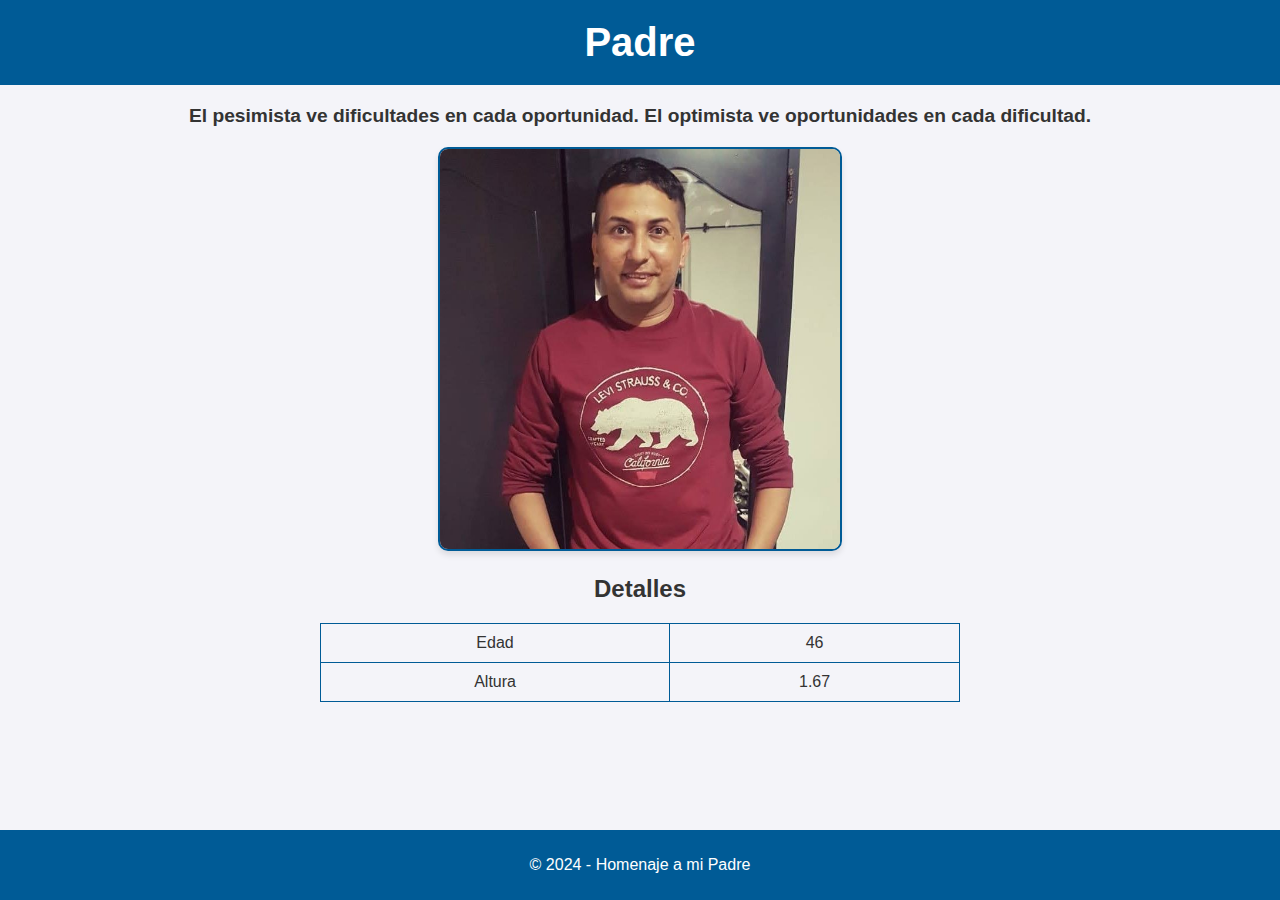
<file: index.html>
<!DOCTYPE html>
<html lang="es">
<head>
    <meta charset="UTF-8">
    <meta name="viewport" content="width=device-width, initial-scale=1.0">
    <title>El Layons</title>
    <link rel="stylesheet" href="Styles/styleInde.css">
</head>
<body>
    <header>
        <h1 class="title">Padre</h1>
    </header>

    <section class="quote">
        <p><strong>El pesimista ve dificultades en cada oportunidad. El optimista ve oportunidades en cada dificultad.</strong></p>
    </section>

    <section class="image-container">
        <a href="pagina2.html">
            <img src="Imagine/Padre.jpg" alt="No disponible" class="main-image">
        </a>
    </section>

    <section class="info">
        <h2 style="text-align: center;">Detalles</h2>
        <table>
            <tr>
                <td>Edad</td>
                <td>46</td>
            </tr>
            <tr>
                <td>Altura</td>
                <td>1.67</td>
            </tr>
        </table>
    </section>

    <footer>
        <p>© 2024 - Homenaje a mi Padre</p>
    </footer>

    <script src="JS/script.js"></script>
</body>
</html>
</file>
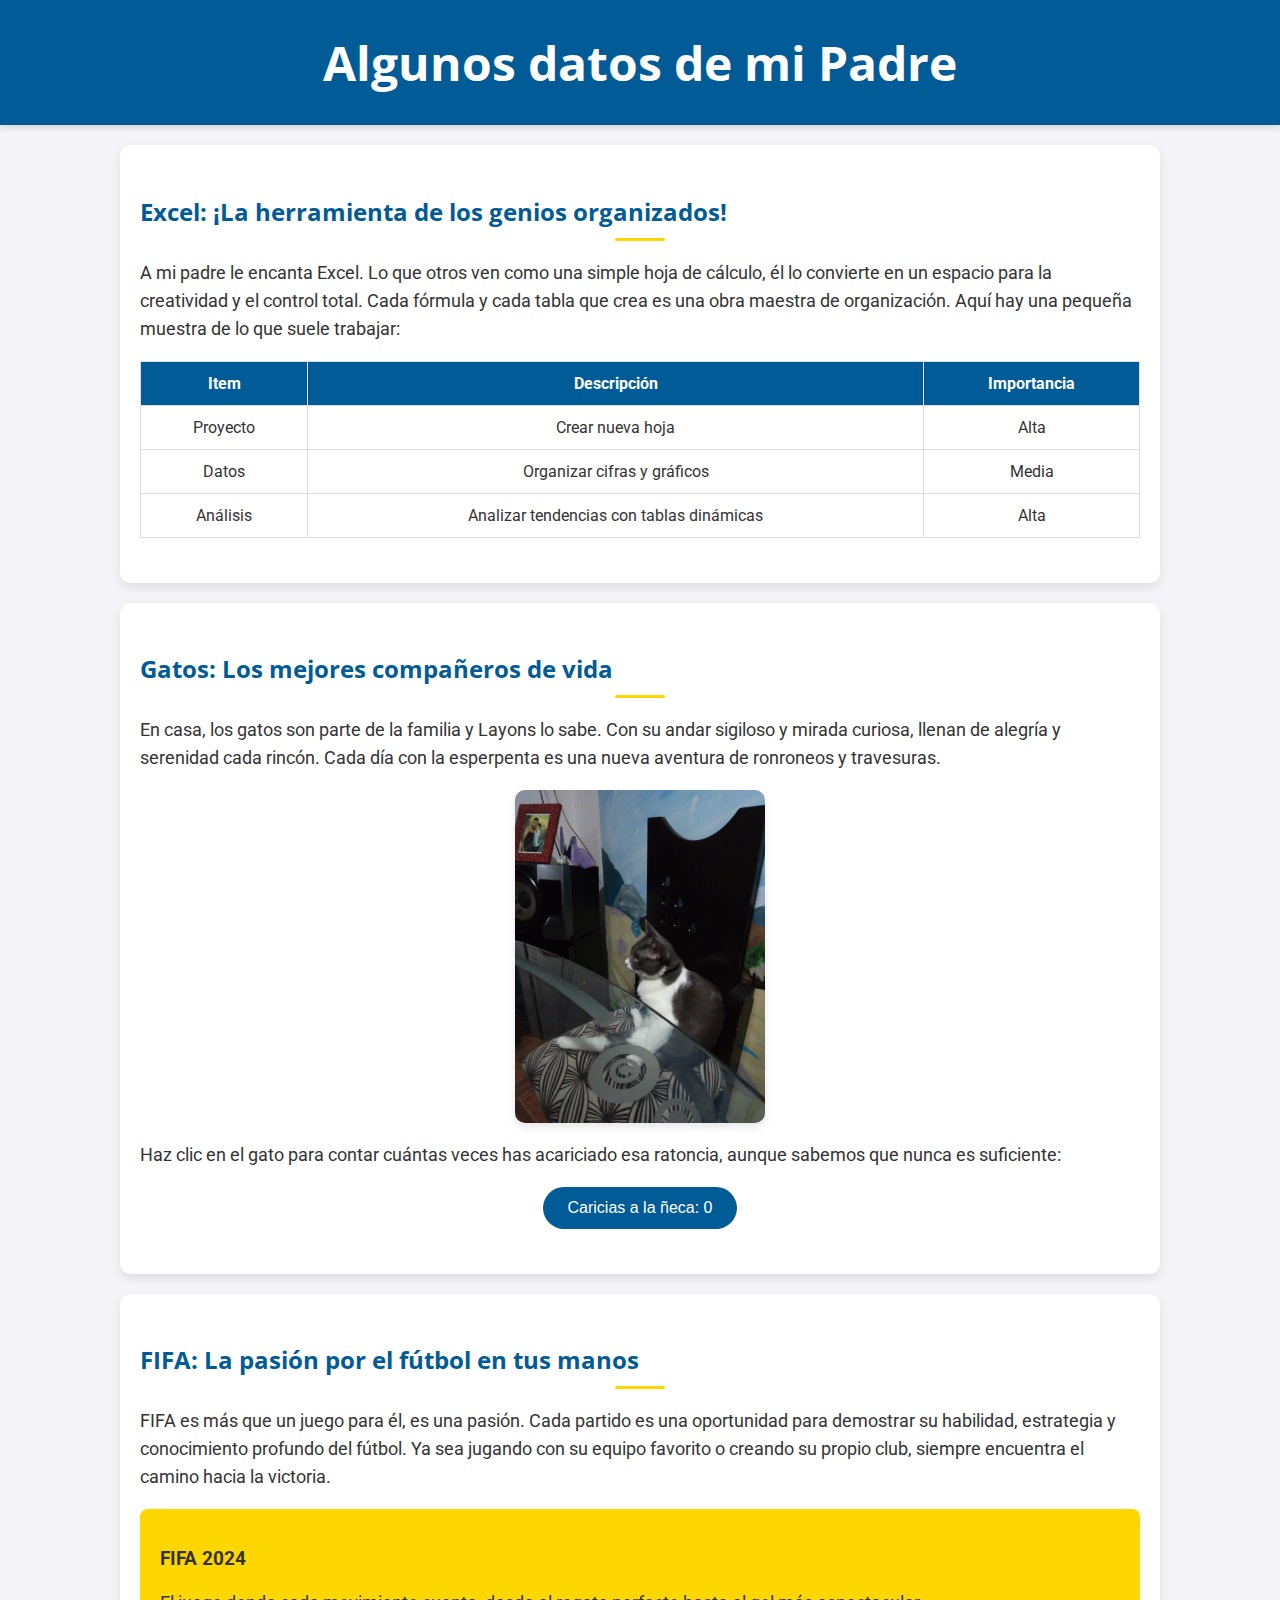
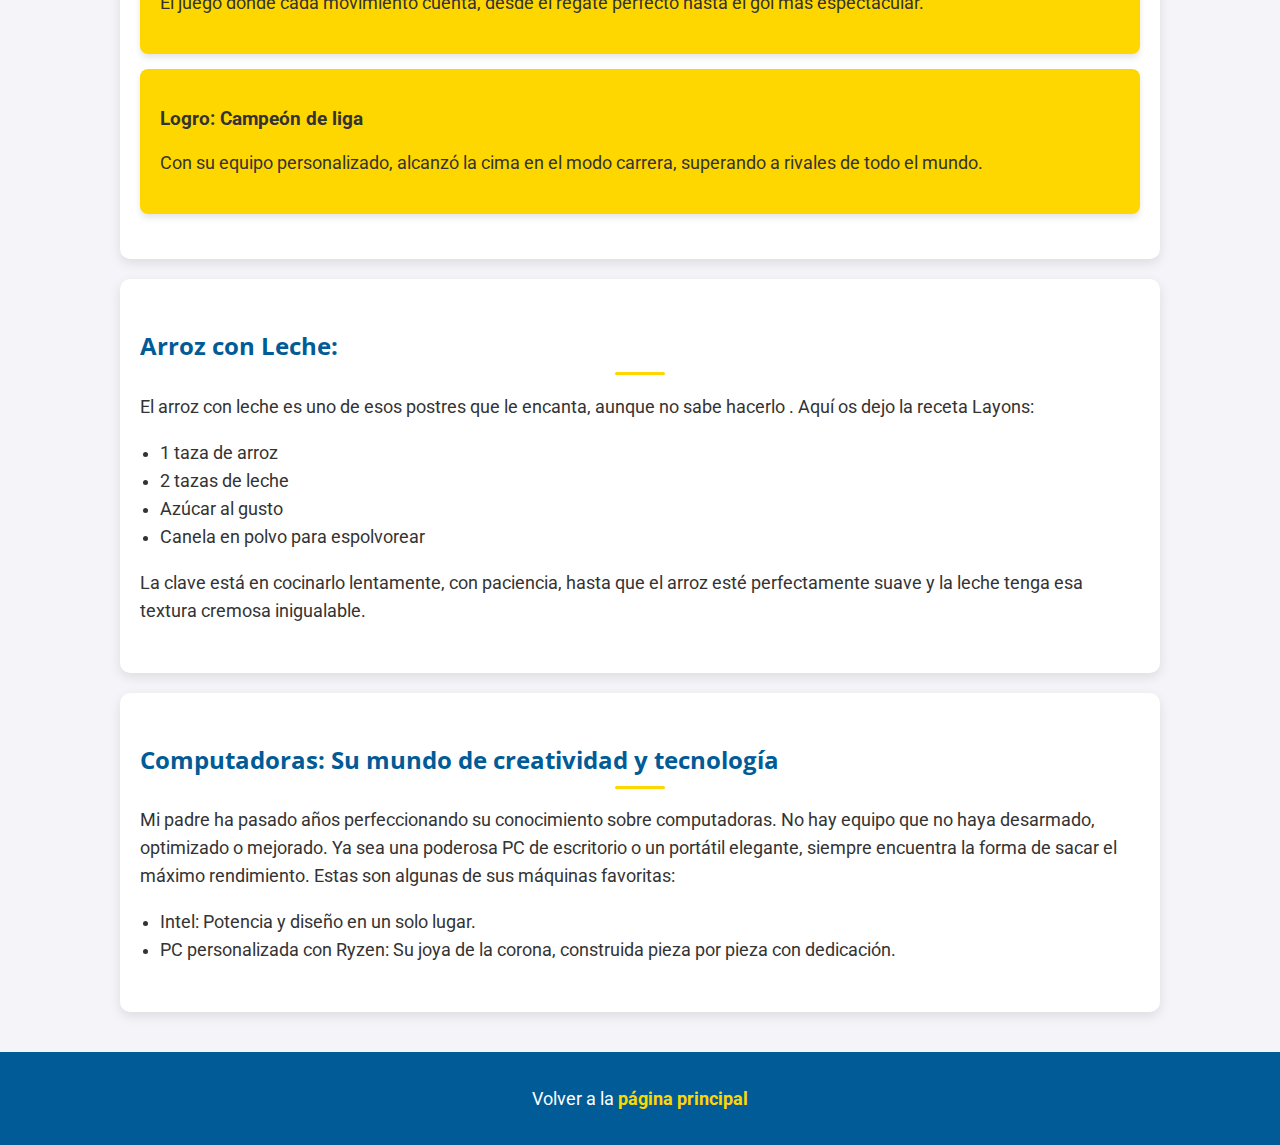
<file: pagina2.html>
<!DOCTYPE html>
<html lang="es">
<head>
    <meta charset="UTF-8">
    <meta name="viewport" content="width=device-width, initial-scale=1.0">
    <title>El Layons - Hobbies y Gustos</title>
    <link rel="stylesheet" href="Styles/stylePag2.css">
</head>
<body>
    <header>
        <h1 class="title">Algunos datos de mi Padre</h1>
    </header>

    <!-- Sección de Excel -->
    <section class="excel">
        <h2>Excel: ¡La herramienta de los genios organizados!</h2>
        <p>A mi padre le encanta Excel. Lo que otros ven como una simple hoja de cálculo, él lo convierte en un espacio para la creatividad y 
            el control total. Cada fórmula y cada tabla que crea es una obra maestra de organización. Aquí hay una pequeña muestra de lo que 
            suele trabajar:</p>
        <table id="excel-table">
            <tr>
                <th>Item</th>
                <th>Descripción</th>
                <th>Importancia</th>
            </tr>
            <tr>
                <td>Proyecto</td>
                <td>Crear nueva hoja</td>
                <td>Alta</td>
            </tr>
            <tr>
                <td>Datos</td>
                <td>Organizar cifras y gráficos</td>
                <td>Media</td>
            </tr>
            <tr>
                <td>Análisis</td>
                <td>Analizar tendencias con tablas dinámicas</td>
                <td>Alta</td>
            </tr>
        </table>
    </section>

    <!-- Sección de Gatos -->
    <section class="cats">
        <h2>Gatos: Los mejores compañeros de vida</h2>
        <p>En casa, los gatos son parte de la familia y Layons lo sabe. Con su andar sigiloso y mirada curiosa, llenan de alegría y serenidad 
            cada rincón. Cada día con la esperpenta es una nueva aventura de ronroneos y travesuras.</p>
            <div class="cat-container">
                <img src="Imagine/La hemocha.jpeg" alt="Gato lindo" class="cat-image" id="cat-image">
            </div>            
        <p>Haz clic en el gato para contar cuántas veces has acariciado esa ratoncia, aunque sabemos que nunca es suficiente:</p>
        <button id="cat-clicker">Caricias a la ñeca: 0</button>
    </section>

    <!-- Sección de FIFA -->
    <section class="fifa">
        <h2>FIFA: La pasión por el fútbol en tus manos</h2>
        <p>FIFA es más que un juego para él, es una pasión. Cada partido es una oportunidad para demostrar su habilidad, estrategia y 
            conocimiento profundo del fútbol. Ya sea jugando con su equipo favorito o creando su propio club, siempre encuentra el camino 
            hacia la victoria.</p>
        <div class="card fifa-card">
            <h3>FIFA 2024</h3>
            <p>El juego donde cada movimiento cuenta, desde el regate perfecto hasta el gol más espectacular.</p>
        </div>
        <div class="card fifa-card">
            <h3>Logro: Campeón de liga</h3>
            <p>Con su equipo personalizado, alcanzó la cima en el modo carrera, superando a rivales de todo el mundo.</p>
        </div>
    </section>

    <!-- Sección de Arroz con Leche -->
    <section class="rice-pudding">
        <h2>Arroz con Leche:</h2>
        <p>El arroz con leche es uno de esos postres que le encanta, aunque no sabe hacerlo . Aquí os dejo la receta Layons:</p>
        <ul>
            <li>1 taza de arroz</li>
            <li>2 tazas de leche</li>
            <li>Azúcar al gusto</li>
            <li>Canela en polvo para espolvorear</li>
        </ul>
        <p>La clave está en cocinarlo lentamente, con paciencia, hasta que el arroz esté perfectamente suave y la leche tenga esa textura 
            cremosa inigualable.</p>
    </section>

    <!-- Sección de Computadoras -->
    <section class="computers">
        <h2>Computadoras: Su mundo de creatividad y tecnología</h2>
        <p>Mi padre ha pasado años perfeccionando su conocimiento sobre computadoras. No hay equipo que no haya desarmado, optimizado o mejorado.
            Ya sea una poderosa PC de escritorio o un portátil elegante, siempre encuentra la forma de sacar el máximo rendimiento. Estas son algunas de sus máquinas favoritas:</p>
        <ul>
            <li>Intel: Potencia y diseño en un solo lugar.</li>
            <li>PC personalizada con Ryzen: Su joya de la corona, construida pieza por pieza con dedicación.</li>
        </ul>
    </section>

    <footer>
        <p>Volver a la <a href="index.html">página principal</a></p>
    </footer>

    <script src="JS/script.js"></script>
</body>
</html>
</file>
<file: Styles/styleInde.css>
body {
    font-family: Arial, sans-serif;
    margin: 0;
    padding: 0;
    background-color: #f4f4f9;
    color: #333;
}

header {
    background-color: #005b96;
    color: white;
    text-align: center;
    padding: 20px;
}

.title {
    margin: 0;
    font-size: 2.5em;
}

.quote {
    text-align: center;
    font-size: 1.2em;
    margin: 20px 0;
}

.image-container {
    text-align: center;
    margin: 20px 0;
}

.main-image {
    width: 400px;
    border: 2px solid #005b96;
    border-radius: 10px;
    box-shadow: 0px 4px 6px rgba(0, 0, 0, 0.1);
    transition: transform 0.3s ease;
}

.main-image:hover {
    transform: scale(1.05);
}

.info table {
    width: 50%;
    margin: 20px auto;
    border-collapse: collapse;
}

.info table, .info td {
    border: 1px solid #005b96;
}

.info td {
    padding: 10px;
    text-align: center;
}

footer {
    text-align: center;
    background-color: #005b96;
    color: white;
    padding: 10px 0;
    position: fixed;
    width: 100%;
    bottom: 0;
}
</file>
<file: Styles/stylePag2.css>
/* Importación de Google Fonts */
@import url('https://fonts.googleapis.com/css2?family=Roboto:wght@400;700&family=Open+Sans:wght@400;600&display=swap');

/* Variables de colores */
:root {
    --primary-color: #005b96;
    --secondary-color: #ffd700;
    --background-color: #f4f4f9;
    --section-background: #ffffff;
    --text-color: #333333;
    --accent-color: #ff6f61;
    --border-color: #ddd;
}

/* Estilos generales */
body {
    font-family: 'Roboto', sans-serif;
    background-color: var(--background-color);
    color: var(--text-color);
    margin: 0;
    padding: 0;
}

header {
    background-color: var(--primary-color);
    color: white;
    text-align: center;
    padding: 30px 20px;
    box-shadow: 0 4px 6px rgba(0, 0, 0, 0.1);
}

.title {
    margin: 0;
    font-size: 3em;
    font-family: 'Open Sans', sans-serif;
}

section {
    margin: 20px auto;
    padding: 30px 20px;
    border-radius: 10px;
    background-color: var(--section-background);
    box-shadow: 0 4px 12px rgba(0, 0, 0, 0.1);
    max-width: 1000px;
    transition: transform 0.3s ease, box-shadow 0.3s ease;
}

section:hover {
    transform: translateY(-5px);
    box-shadow: 0 8px 16px rgba(0, 0, 0, 0.2);
}

h2 {
    color: var(--primary-color);
    font-family: 'Open Sans', sans-serif;
    margin-bottom: 15px;
    position: relative;
}

h2::after {
    content: '';
    display: block;
    width: 50px;
    height: 3px;
    background-color: var(--secondary-color);
    margin: 10px auto 0;
    border-radius: 2px;
}

p, ul {
    line-height: 1.6;
    font-size: 1.1em;
}

ul {
    list-style-type: disc;
    padding-left: 20px;
}

table {
    width: 100%;
    border-collapse: collapse;
    margin: 15px 0;
    font-size: 1em;
}

th, td {
    border: 1px solid var(--border-color);
    padding: 12px;
    text-align: center;
}

th {
    background-color: var(--primary-color);
    color: white;
}

.cat-image {
    width: 250px;
    border-radius: 10px;
    box-shadow: 0 4px 8px rgba(0, 0, 0, 0.1);
    transition: transform 0.3s ease;
    cursor: pointer;
}

.cat-container {
    display: flex;
    justify-content: center;
}


.cat-image:hover {
    transform: scale(1.05);
}

.card {
    background-color: var(--secondary-color);
    padding: 20px;
    margin: 15px 0;
    border-radius: 8px;
    box-shadow: 0 4px 6px rgba(0, 0, 0, 0.1);
    transition: background-color 0.3s ease;
}

.card:hover {
    background-color: var(--accent-color);
    color: white;
}

#cat-clicker {
    display: block;
    margin: 15px auto;
    padding: 12px 25px;
    background-color: var(--primary-color);
    color: white;
    border: none;
    border-radius: 25px;
    cursor: pointer;
    font-size: 1em;
    transition: background-color 0.3s ease, transform 0.3s ease;
}

#cat-clicker:hover {
    background-color: var(--accent-color);
    transform: scale(1.05);
}

footer {
    text-align: center;
    background-color: var(--primary-color);
    color: white;
    padding: 15px 20px;
    position: relative;
    margin-top: 40px;
}

footer a {
    color: var(--secondary-color);
    text-decoration: none;
    font-weight: bold;
}

footer a:hover {
    text-decoration: underline;
}

/* Responsive Design */
@media (max-width: 768px) {
    .title {
        font-size: 2.5em;
    }

    .cat-image {
        width: 80%;
    }

    section {
        padding: 20px 15px;
    }
}
</file>
